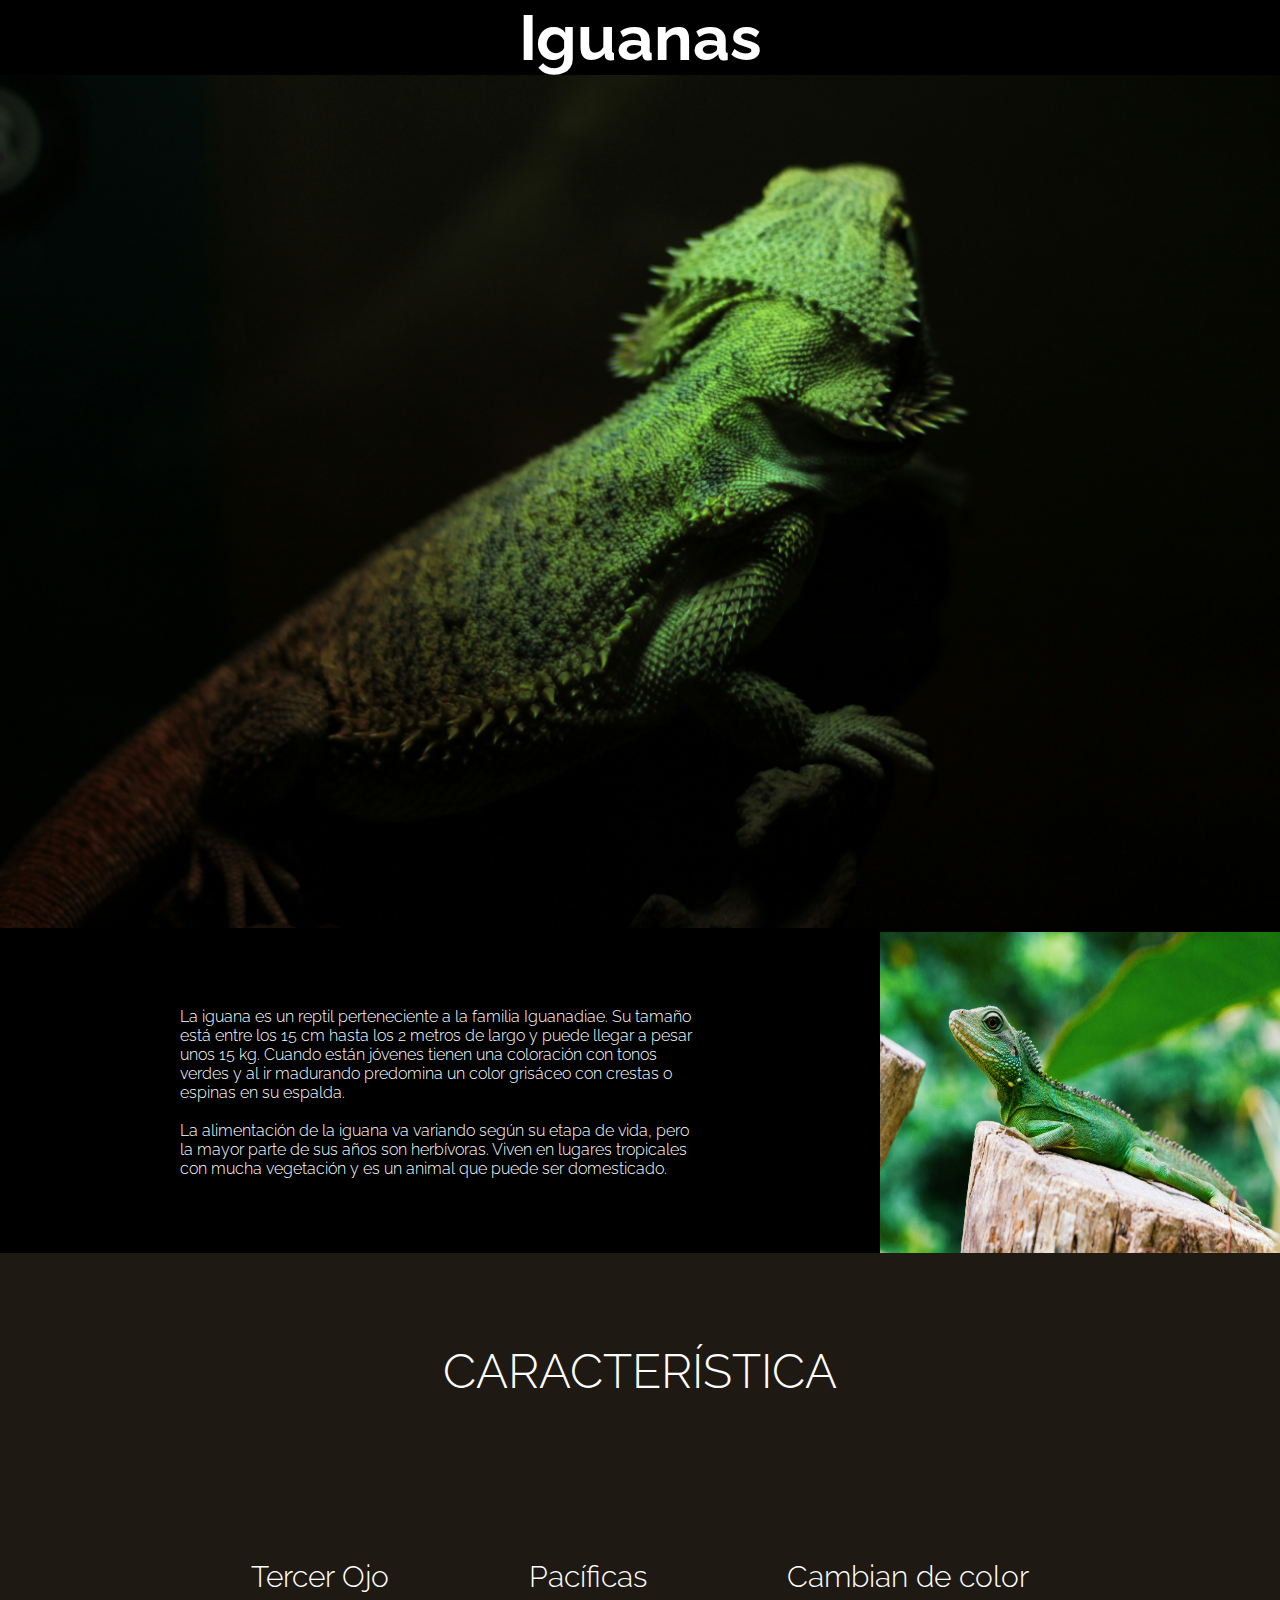
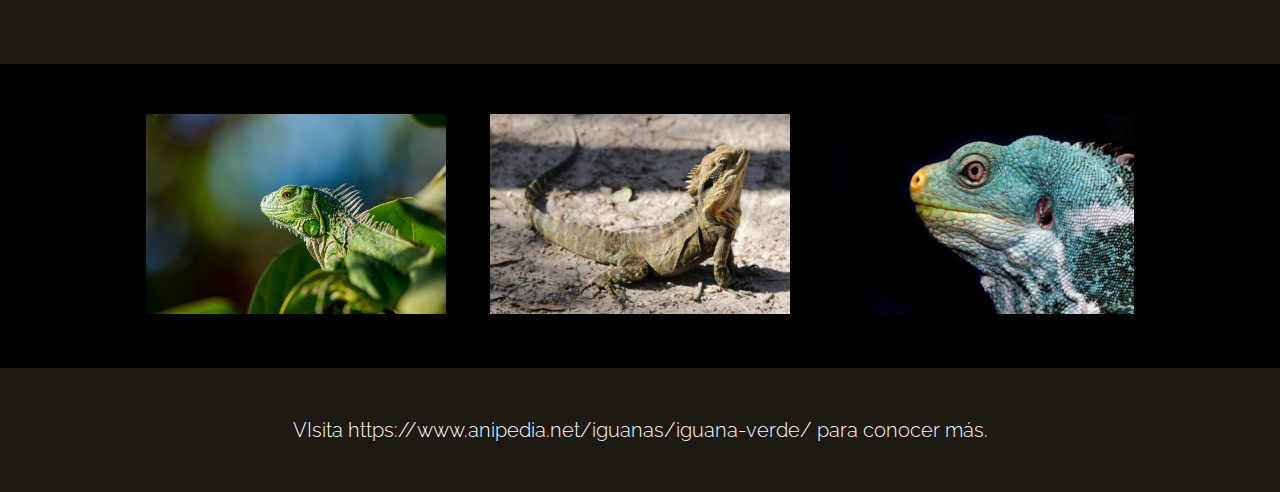
<file: index-iguana.html>
<!DOCTYPE html>
<html lang="Es">
  <head>
    <meta charset="UTF-8" />
    <meta name="viewport" content="width=device-width, initial-scale=1.0" />
    <link rel="preconnect" href="https://fonts.googleapis.com" />
    <link rel="preconnect" href="https://fonts.gstatic.com" crossorigin />
    <link
      rel="stylesheet"
      href="https://cdnjs.cloudflare.com/ajax/libs/font-awesome/6.5.1/css/all.min.css"
      integrity="sha512-DTOQO9RWCH3ppGqcWaEA1BIZOC6xxalwEsw9c2QQeAIftl+Vegovlnee1c9QX4TctnWMn13TZye+giMm8e2LwA=="
      crossorigin="anonymous"
      referrerpolicy="no-referrer"
    />
    <link
      href="https://fonts.googleapis.com/css2?family=Raleway:wght@300;500&display=swap"
      rel="stylesheet"
    />
    <link rel="stylesheet" href="assets/css/style-iguana.css" />
    <title>Iguanas</title>
  </head>
  <body>
    <div class="info">
      <div class="titulo">
        <h1>Iguanas</h1>
      </div>
      <img class="bg-iguana" src="assets/img/iguana-portada.jpg" alt="" />
    </div>
    <div class="text">
      <div class="text1">
        <p>
          La iguana es un reptil perteneciente a la familia Iguanadiae. Su
          tamaño está entre los 15 cm hasta los 2 metros de largo y puede llegar
          a pesar unos 15 kg. Cuando están jóvenes tienen una coloración con
          tonos verdes y al ir madurando predomina un color grisáceo con crestas
          o espinas en su espalda.<br />
          <br />
          La alimentación de la iguana va variando según su etapa de vida, pero
          la mayor parte de sus años son herbívoras. Viven en lugares tropicales
          con mucha vegetación y es un animal que puede ser domesticado.
        </p>
      </div>
      <img class="images-text" src="assets/img/iguana-texto.jpg" />
    </div>

    <div class="bloque-caracteristica">
      <div class="titulo-caracteristica">
        <h2>CARACTERÍSTICA</h2>
      </div>
      <div class="box-padre">
        <div class="box">
          <p>
            <i class="fa-solid fa-eye" id="eye"></i>
          </p>
          <div class="box-text">
            <p>Tercer Ojo</p>
          </div>
        </div>
        <div class="box">
          <p><i class="fa-solid fa-hand-peace"></i></p>
          <div class="box-text"><p>Pacíficas</p></div>
        </div>
        <div class="box">
          <p><i class="fa-solid fa-pencil"></i></p>
          <div class="box-text"><p>Cambian de color</p></div>
        </div>
      </div>
    </div>
    <div class="image-bloque">
      <div class="images-padre">
        <img src="assets/img/iguana-1.jpg" alt="" />
        <img src="assets/img/iguana-2.jpg" alt="" />
        <img src="assets/img/iguana-3 .jpg" alt="" />
      </div>
    </div>
    <footer>
      <span
        >VIsita
        <a
          href="https://www.anipedia.net/iguanas/iguana-verde/"
          style="text-decoration: none; color: #fff"
          >https://www.anipedia.net/iguanas/iguana-verde/</a
        >
        para conocer más.</span
      >
    </footer>
  </body>
</html>
</file>
<file: assets/css/style-iguana.css>
*{
    padding: 0%;
    margin: 0%;
    box-sizing: border-box;
    font-family: 'Raleway', sans-serif; 
    

}
.titulo{
display:flex;
align-items: center;
justify-content: center;
font-size: 32px;
font-weight: 300;
color: #ffffff;
background-color: #000000;  
}
h1{
    text-align: center;
}
.info{
    background-color: #000000;  
}
.bg-iguana{
width: 100%;
height: auto;

}
.text{
    display: flex;
    justify-content: right;
    color: #ffffff;
    background-color: #000000;  
}
.images-text{
    width: 400px;
    height: auto;
    
}
.text1{
    margin: 0 auto;
    width: 50%;
}
.text1 p{
    margin-left: 60px;
    margin-right: 60px;
    margin-top: 75px;
    margin-bottom: 75px;
    font-weight: 300;
    color: #ffffff;
    letter-spacing: 0px;
    opacity: 1;
}
.bloque-caracteristica{
    background-color: #1E1A13;
}
.titulo-caracteristica{
    display:flex;
align-items: center;
justify-content: center;
font-size: 32px;
font-weight: 300;
color: #ffffff;
padding: 90px 20px 90px 20px; 
}
.titulo-caracteristica h2{
    font-weight: 300; 
}

.box-padre{
    display: flex;
    align-items: center;
    justify-content: center;
}

.box-padre .box{
    display: block;
    text-align: center;
    margin: 70px 70px;
}


.box{
    color: #ffffff;
    font-size: 45px;
    display: flex;
    justify-content: center;
    
}
.box-padre .box-text{
    font-size: 30px;
    font-weight: 300;

    
}

.image-bloque{
    background-color: #000000;
    display: flex;
  justify-content: center;
  align-items: center;
}
.images-padre img {
  width: 300px;
  margin: 50px 20px 50px 20px;
}
footer{
    background-color: #1E1A13;
    font-size: 20px;
    display: flex;
    justify-content: center;
    color: #ffffff;
    padding: 50px;
    font-weight: 300;
}
</file>
